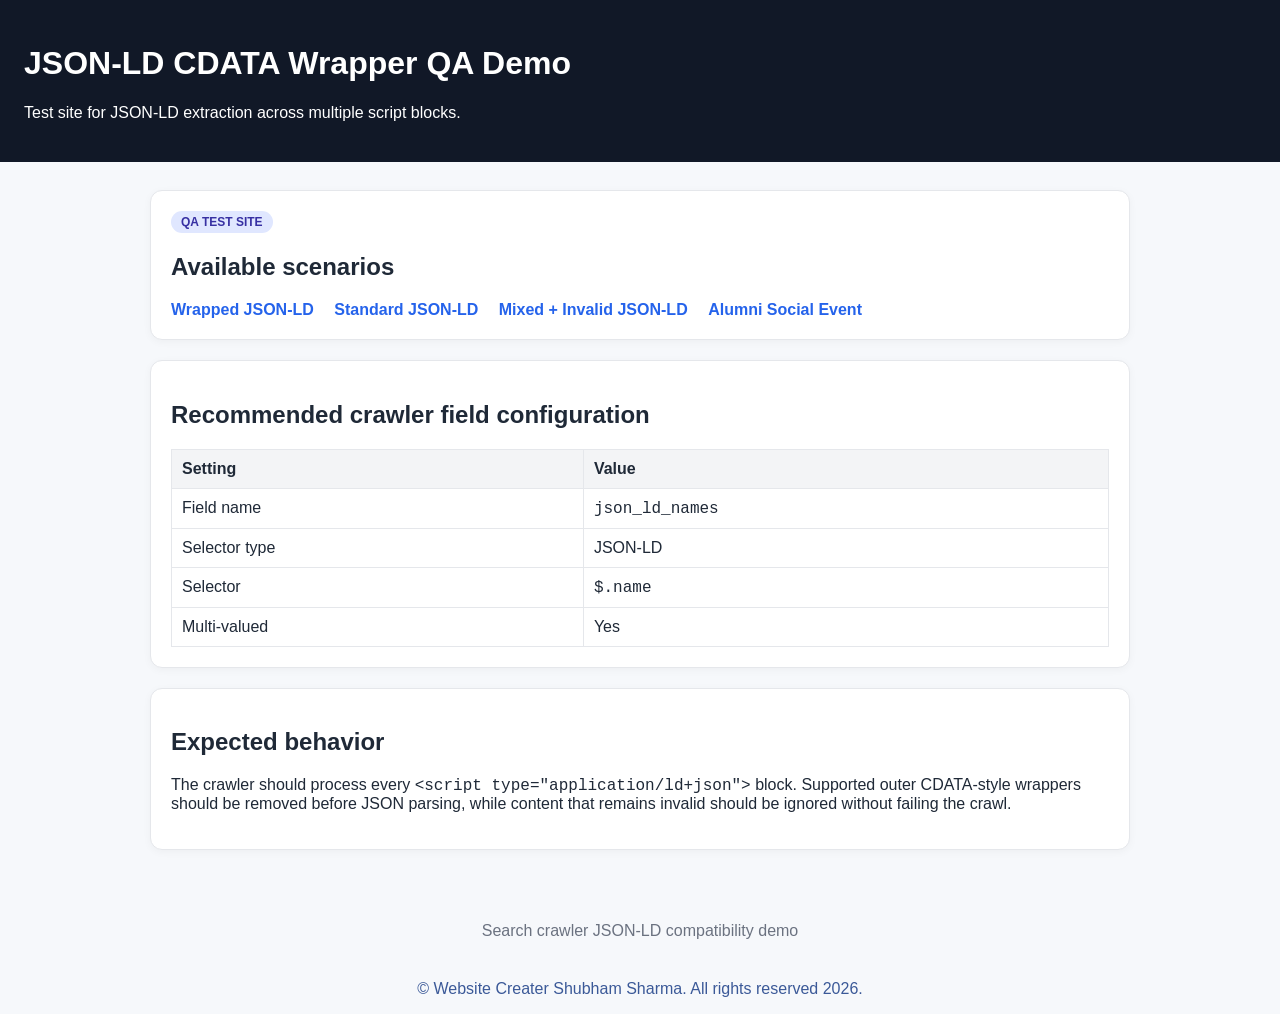
<file: index.html>
<!doctype html>
<html lang="en">
<head>
  <meta charset="utf-8">
  <meta name="viewport" content="width=device-width, initial-scale=1">
  <title>JSON-LD CDATA Wrapper QA Demo</title>
  <meta name="description" content="Static QA site for testing wrapped, standard, and invalid JSON-LD extraction.">
  <link rel="stylesheet" href="styles.css">
</head>
<body>
<header>
  <h1>JSON-LD CDATA Wrapper QA Demo</h1>
  <p>Test site for JSON-LD extraction across multiple script blocks.</p>
</header>
<main>
  <div class="card">
    <span class="badge">QA TEST SITE</span>
    <h2>Available scenarios</h2>
    <nav>
      <a href="wrapped-events.html">Wrapped JSON-LD</a>
      <a href="standard-events.html">Standard JSON-LD</a>
      <a href="mixed-invalid.html">Mixed + Invalid JSON-LD</a>
      <a href="alumni-social-event.html">Alumni Social Event</a>
    </nav>
  </div>

  <div class="card">
    <h2>Recommended crawler field configuration</h2>
    <table>
      <tr><th>Setting</th><th>Value</th></tr>
      <tr><td>Field name</td><td><code>json_ld_names</code></td></tr>
      <tr><td>Selector type</td><td>JSON-LD</td></tr>
      <tr><td>Selector</td><td><code>$.name</code></td></tr>
      <tr><td>Multi-valued</td><td>Yes</td></tr>
    </table>
  </div>

  <div class="card">
    <h2>Expected behavior</h2>
    <p>The crawler should process every <code>&lt;script type="application/ld+json"&gt;</code> block. Supported outer CDATA-style wrappers should be removed before JSON parsing, while content that remains invalid should be ignored without failing the crawl.</p>
  </div>
</main>
<footer>Search crawler JSON-LD compatibility demo</footer>
<div style="text-align: center; color: #3b5998;">
    <p>© Website Creater Shubham Sharma. All rights reserved 2026.</p>
</div>
</body>
</html>
</file>
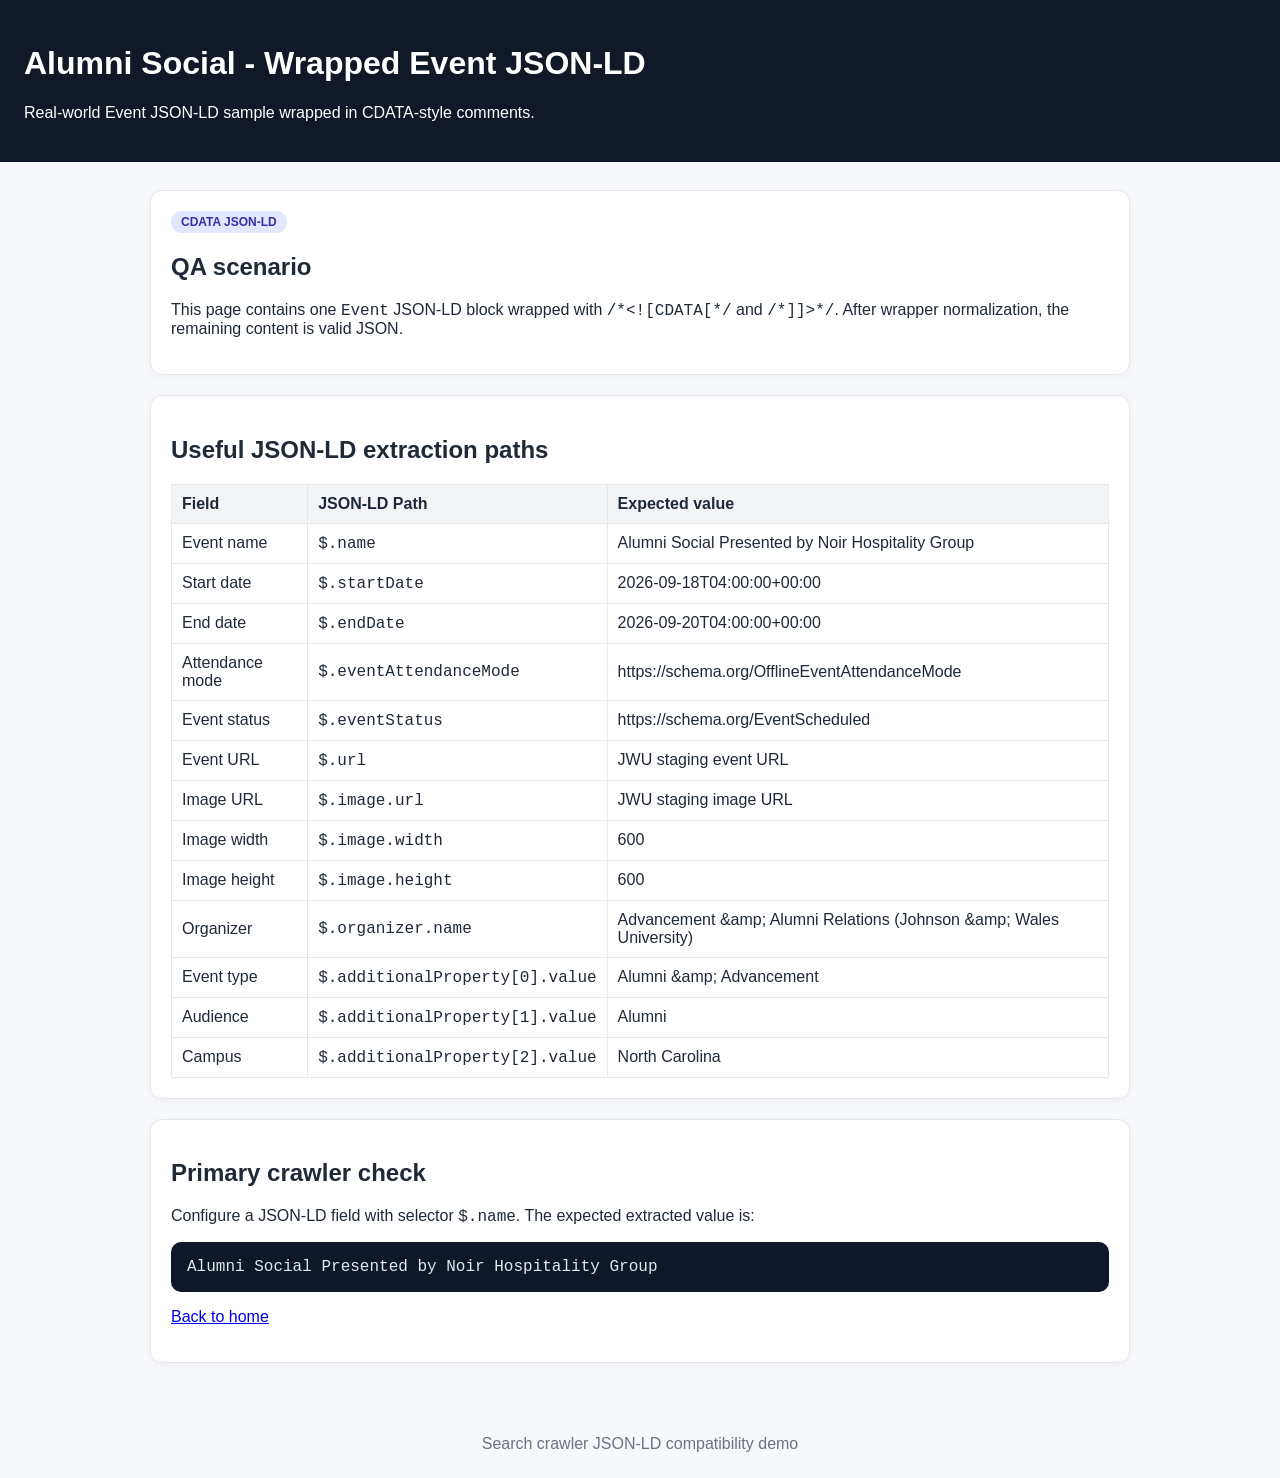
<file: alumni-social-event.html>
<!doctype html>
<html lang="en">
<head>
  <meta charset="utf-8">
  <meta name="viewport" content="width=device-width, initial-scale=1">
  <title>Alumni Social - Wrapped Event JSON-LD</title>
  <meta name="description" content="QA page containing a real-world Event JSON-LD block wrapped in CDATA-style JavaScript comments.">
  <link rel="stylesheet" href="styles.css">

  <script type="application/ld+json">
  /*<![CDATA[*/
  {
    "@context": "http://schema.org/",
    "@type": "Event",
    "eventAttendanceMode": "https://schema.org/OfflineEventAttendanceMode",
    "name": "Alumni Social Presented by Noir Hospitality Group",
    "startDate": "2026-09-18T04:00:00+00:00",
    "endDate": "2026-09-20T04:00:00+00:00",
    "eventStatus": "https://schema.org/EventScheduled",
    "url": "https://jwu-staging.lwcal.com/event/35105-alumni-social-presented-by-noir-hospitality-group",
    "description": "Spend the weekend in Charlotte, North Carolina, reconnecting with old friends, reminiscing about cherished memories and making new ones. Whether you attend one event or join the entire weekend, it’s a great opportunity to celebrate and connect with fellow Wildcats.",
    "image": {
      "@type": "ImageObject",
      "url": "https://jwu-staging.lwcal.com/live/image/gid/13/width/600/height/600/crop/1/src_region/0,0,1961,2048/496_774313460_1379266101014478_8436671143010434526_n_4.jpg",
      "width": 600,
      "height": 600
    },
    "organizer": {
      "@type": "Organization",
      "name": "Advancement &amp; Alumni Relations (Johnson &amp; Wales University)",
      "url": ""
    },
    "additionalProperty": [
      {
        "@type": "PropertyValue",
        "name": "eventType",
        "value": "Alumni &amp; Advancement"
      },
      {
        "@type": "PropertyValue",
        "name": "audience",
        "value": "Alumni"
      },
      {
        "@type": "PropertyValue",
        "name": "campus",
        "value": "North Carolina"
      }
    ]
  }
  /*]]>*/
  </script>
</head>
<body>
<header>
  <h1>Alumni Social - Wrapped Event JSON-LD</h1>
  <p>Real-world Event JSON-LD sample wrapped in CDATA-style comments.</p>
</header>
<main>
  <div class="card">
    <span class="badge">CDATA JSON-LD</span>
    <h2>QA scenario</h2>
    <p>This page contains one <code>Event</code> JSON-LD block wrapped with <code>/*&lt;![CDATA[*/</code> and <code>/*]]&gt;*/</code>. After wrapper normalization, the remaining content is valid JSON.</p>
  </div>

  <div class="card">
    <h2>Useful JSON-LD extraction paths</h2>
    <table>
      <tr><th>Field</th><th>JSON-LD Path</th><th>Expected value</th></tr>
      <tr><td>Event name</td><td><code>$.name</code></td><td>Alumni Social Presented by Noir Hospitality Group</td></tr>
      <tr><td>Start date</td><td><code>$.startDate</code></td><td>2026-09-18T04:00:00+00:00</td></tr>
      <tr><td>End date</td><td><code>$.endDate</code></td><td>2026-09-20T04:00:00+00:00</td></tr>
      <tr><td>Attendance mode</td><td><code>$.eventAttendanceMode</code></td><td>https://schema.org/OfflineEventAttendanceMode</td></tr>
      <tr><td>Event status</td><td><code>$.eventStatus</code></td><td>https://schema.org/EventScheduled</td></tr>
      <tr><td>Event URL</td><td><code>$.url</code></td><td>JWU staging event URL</td></tr>
      <tr><td>Image URL</td><td><code>$.image.url</code></td><td>JWU staging image URL</td></tr>
      <tr><td>Image width</td><td><code>$.image.width</code></td><td>600</td></tr>
      <tr><td>Image height</td><td><code>$.image.height</code></td><td>600</td></tr>
      <tr><td>Organizer</td><td><code>$.organizer.name</code></td><td>Advancement &amp;amp; Alumni Relations (Johnson &amp;amp; Wales University)</td></tr>
      <tr><td>Event type</td><td><code>$.additionalProperty[0].value</code></td><td>Alumni &amp;amp; Advancement</td></tr>
      <tr><td>Audience</td><td><code>$.additionalProperty[1].value</code></td><td>Alumni</td></tr>
      <tr><td>Campus</td><td><code>$.additionalProperty[2].value</code></td><td>North Carolina</td></tr>
    </table>
  </div>

  <div class="card">
    <h2>Primary crawler check</h2>
    <p>Configure a JSON-LD field with selector <code>$.name</code>. The expected extracted value is:</p>
    <pre>Alumni Social Presented by Noir Hospitality Group</pre>
    <p><a href="index.html">Back to home</a></p>
  </div>
</main>
<footer>Search crawler JSON-LD compatibility demo</footer>
</body>
</html>
</file>
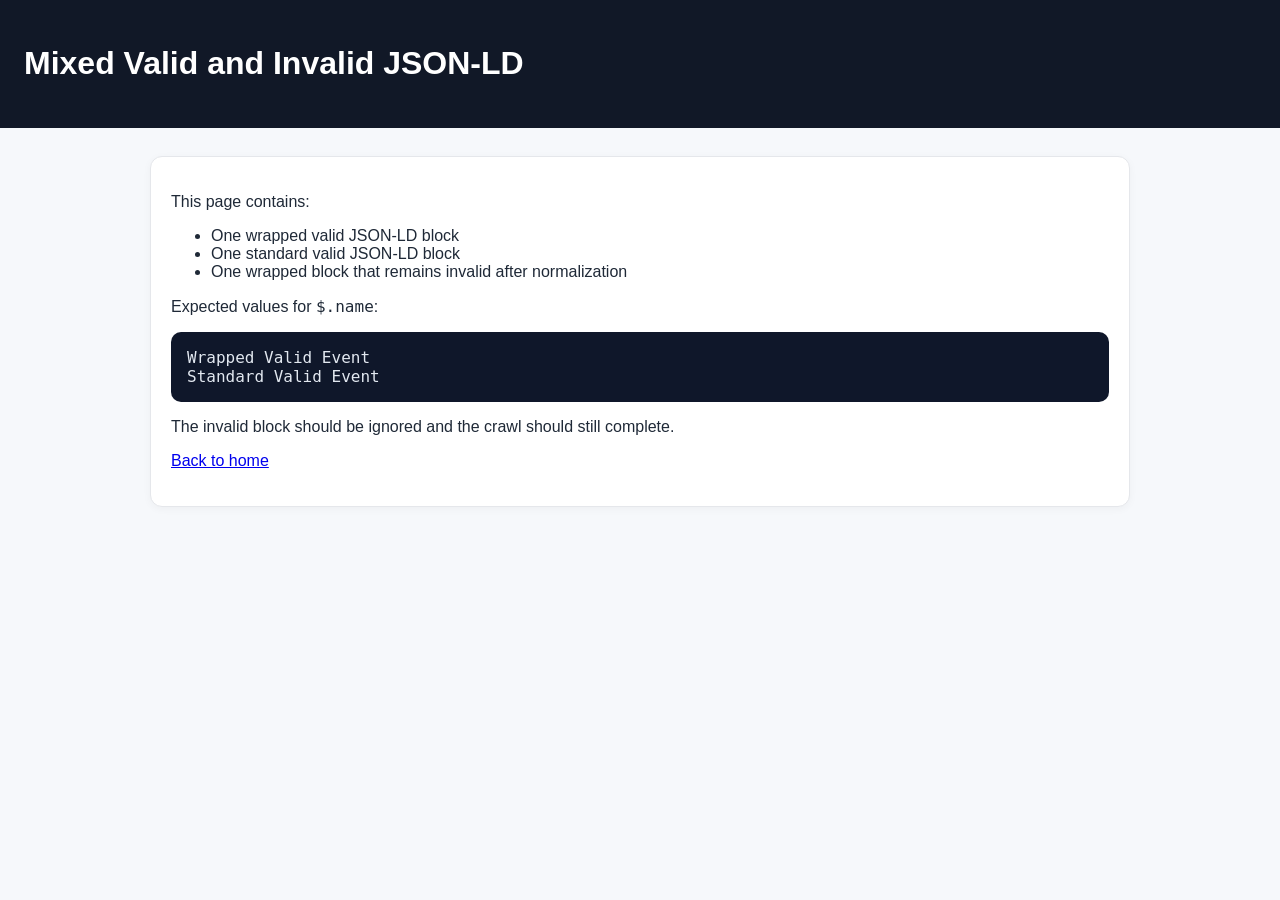
<file: mixed-invalid.html>
<!doctype html>
<html lang="en">
<head>
  <meta charset="utf-8">
  <meta name="viewport" content="width=device-width, initial-scale=1">
  <title>Mixed Valid and Invalid JSON-LD</title>
  <link rel="stylesheet" href="styles.css">

  <script type="application/ld+json">
  /*<![CDATA[*/
  {
    "@context": "https://schema.org",
    "@type": "Event",
    "name": "Wrapped Valid Event"
  }
  /*]]>*/
  </script>

  <script type="application/ld+json">
  {
    "@context": "https://schema.org",
    "@type": "Event",
    "name": "Standard Valid Event"
  }
  </script>

  <script type="application/ld+json">
  /*<![CDATA[*/
  {
    "@context": "https://schema.org",
    "@type": "Event",
    "name": "Broken Event",
    "description": "This block is intentionally invalid because of the trailing comma",
  }
  /*]]>*/
  </script>
</head>
<body>
<header><h1>Mixed Valid and Invalid JSON-LD</h1></header>
<main>
  <div class="card">
    <p>This page contains:</p>
    <ul>
      <li>One wrapped valid JSON-LD block</li>
      <li>One standard valid JSON-LD block</li>
      <li>One wrapped block that remains invalid after normalization</li>
    </ul>
    <p>Expected values for <code>$.name</code>:</p>
    <pre>Wrapped Valid Event
Standard Valid Event</pre>
    <p>The invalid block should be ignored and the crawl should still complete.</p>
    <p><a href="index.html">Back to home</a></p>
  </div>
</main>
</body>
</html>
</file>
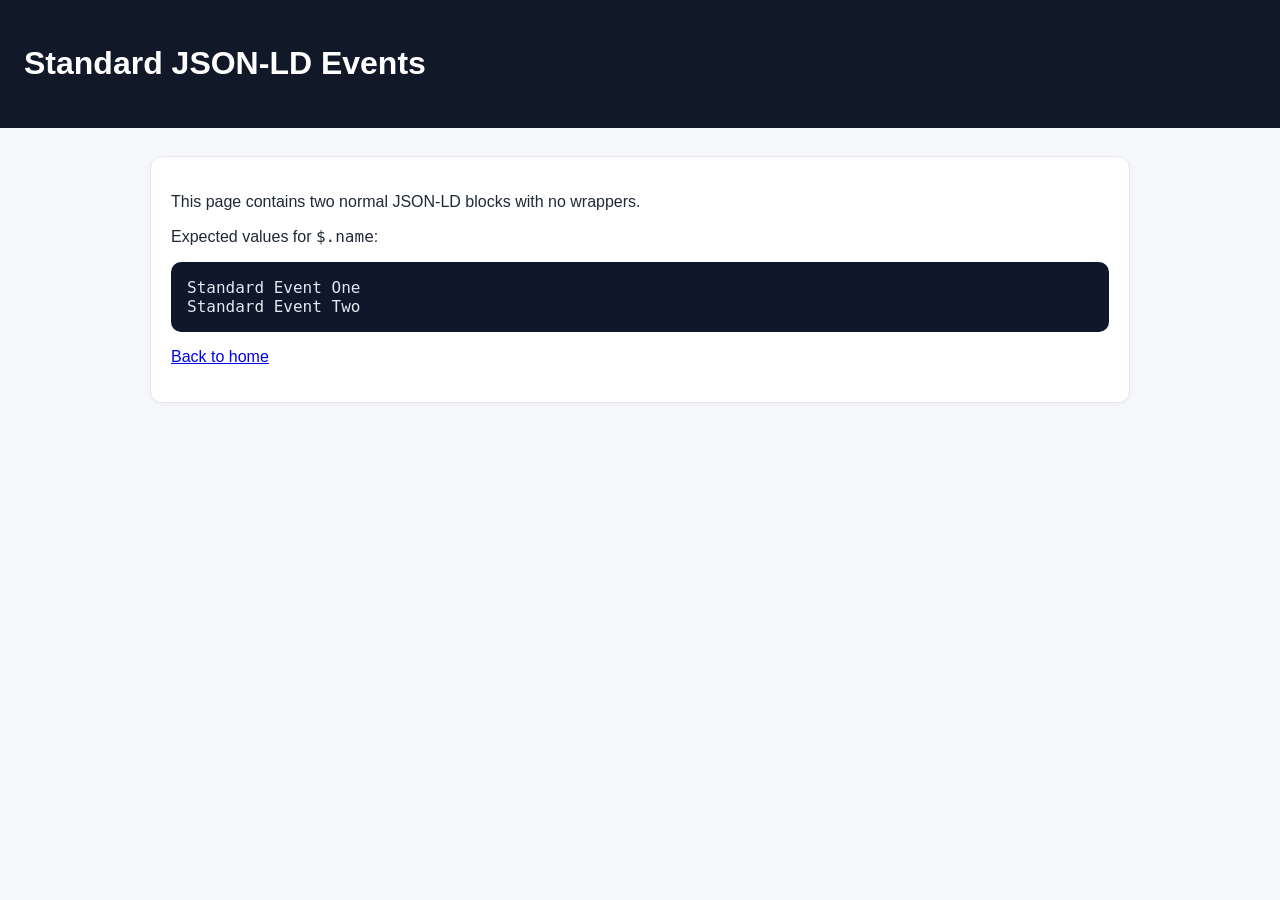
<file: standard-events.html>
<!doctype html>
<html lang="en">
<head>
  <meta charset="utf-8">
  <meta name="viewport" content="width=device-width, initial-scale=1">
  <title>Standard JSON-LD Events</title>
  <link rel="stylesheet" href="styles.css">

  <script type="application/ld+json">
  {
    "@context": "https://schema.org",
    "@type": "Event",
    "name": "Standard Event One",
    "startDate": "2026-10-01",
    "isAccessibleForFree": true,
    "maximumAttendeeCapacity": 200
  }
  </script>

  <script type="application/ld+json">
  {
    "@context": "https://schema.org",
    "@type": "Event",
    "name": "Standard Event Two",
    "startDate": "2026-10-02",
    "isAccessibleForFree": false,
    "maximumAttendeeCapacity": 50
  }
  </script>
</head>
<body>
<header><h1>Standard JSON-LD Events</h1></header>
<main>
  <div class="card">
    <p>This page contains two normal JSON-LD blocks with no wrappers.</p>
    <p>Expected values for <code>$.name</code>:</p>
    <pre>Standard Event One
Standard Event Two</pre>
    <p><a href="index.html">Back to home</a></p>
  </div>
</main>
</body>
</html>
</file>
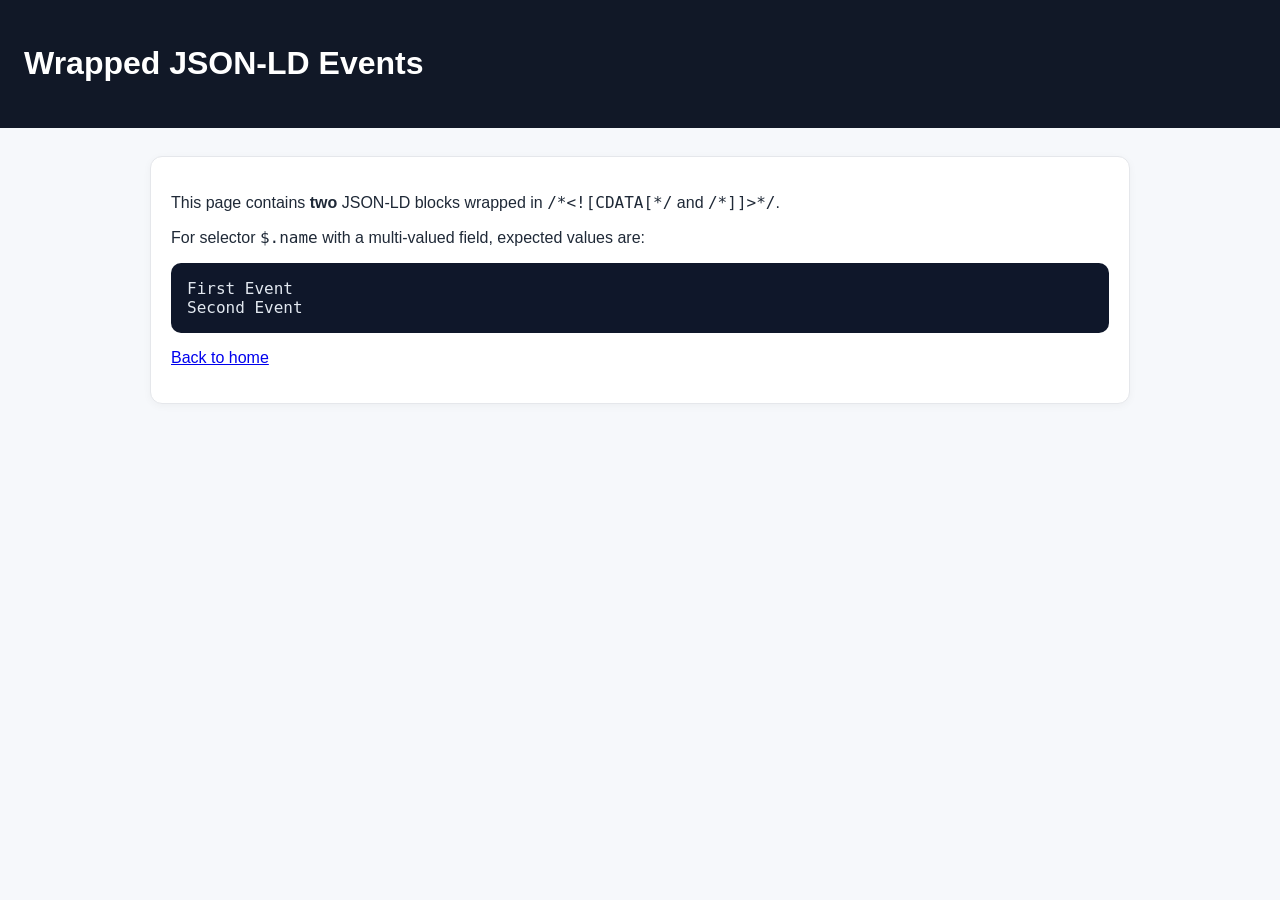
<file: wrapped-events.html>
<!doctype html>
<html lang="en">
<head>
  <meta charset="utf-8">
  <meta name="viewport" content="width=device-width, initial-scale=1">
  <title>Wrapped JSON-LD Events</title>
  <link rel="stylesheet" href="styles.css">

  <script type="application/ld+json">
  /*<![CDATA[*/
  {
    "@context": "https://schema.org",
    "@type": "Event",
    "name": "First Event",
    "description": "First wrapped JSON-LD event for crawler QA.",
    "startDate": "2026-09-10T10:00:00-04:00",
    "isAccessibleForFree": true,
    "maximumAttendeeCapacity": 120,
    "eventAttendanceMode": "https://schema.org/OfflineEventAttendanceMode",
    "location": {
      "@type": "Place",
      "name": "Harborside Campus",
      "address": {
        "@type": "PostalAddress",
        "addressLocality": "Providence",
        "addressRegion": "RI",
        "postalCode": "02903",
        "addressCountry": "US"
      },
      "geo": {
        "@type": "GeoCoordinates",
        "latitude": 41.8240,
        "longitude": -71.4128
      }
    }
  }
  /*]]>*/
  </script>

  <script type="application/ld+json">

    /*<![CDATA[*/
    {
      "@context": "https://schema.org",
      "@type": "Event",
      "name": "Second Event",
      "description": "Second wrapped JSON-LD event with leading and trailing whitespace.",
      "startDate": "2026-09-11T14:30:00-04:00",
      "isAccessibleForFree": false,
      "maximumAttendeeCapacity": 85,
      "ratingValue": 4.7
    }
    /*]]>*/

  </script>
</head>
<body>
<header><h1>Wrapped JSON-LD Events</h1></header>
<main>
  <div class="card">
    <p>This page contains <strong>two</strong> JSON-LD blocks wrapped in <code>/*&lt;![CDATA[*/</code> and <code>/*]]&gt;*/</code>.</p>
    <p>For selector <code>$.name</code> with a multi-valued field, expected values are:</p>
    <pre>First Event
Second Event</pre>
    <p><a href="index.html">Back to home</a></p>
  </div>
</main>
</body>
</html>
</file>
<file: styles.css>
body { font-family: Arial, sans-serif; margin: 0; background: #f6f8fb; color: #1f2937; }
header { background: #111827; color: white; padding: 24px; }
main { max-width: 980px; margin: 0 auto; padding: 28px; }
.card { background: white; border: 1px solid #e5e7eb; border-radius: 12px; padding: 20px; margin-bottom: 20px; box-shadow: 0 2px 8px rgba(0,0,0,.04); }
nav a { color: #2563eb; margin-right: 16px; text-decoration: none; font-weight: 600; }
code, pre { font-family: ui-monospace, SFMono-Regular, Menlo, monospace; }
pre { background: #0f172a; color: #e2e8f0; padding: 16px; border-radius: 10px; overflow-x: auto; }
.badge { display: inline-block; padding: 4px 10px; border-radius: 999px; background: #e0e7ff; color: #3730a3; font-size: 12px; font-weight: 700; }
table { width: 100%; border-collapse: collapse; }
th, td { border: 1px solid #e5e7eb; padding: 10px; text-align: left; }
th { background: #f3f4f6; }
footer { text-align: center; color: #6b7280; padding: 24px; }
</file>
